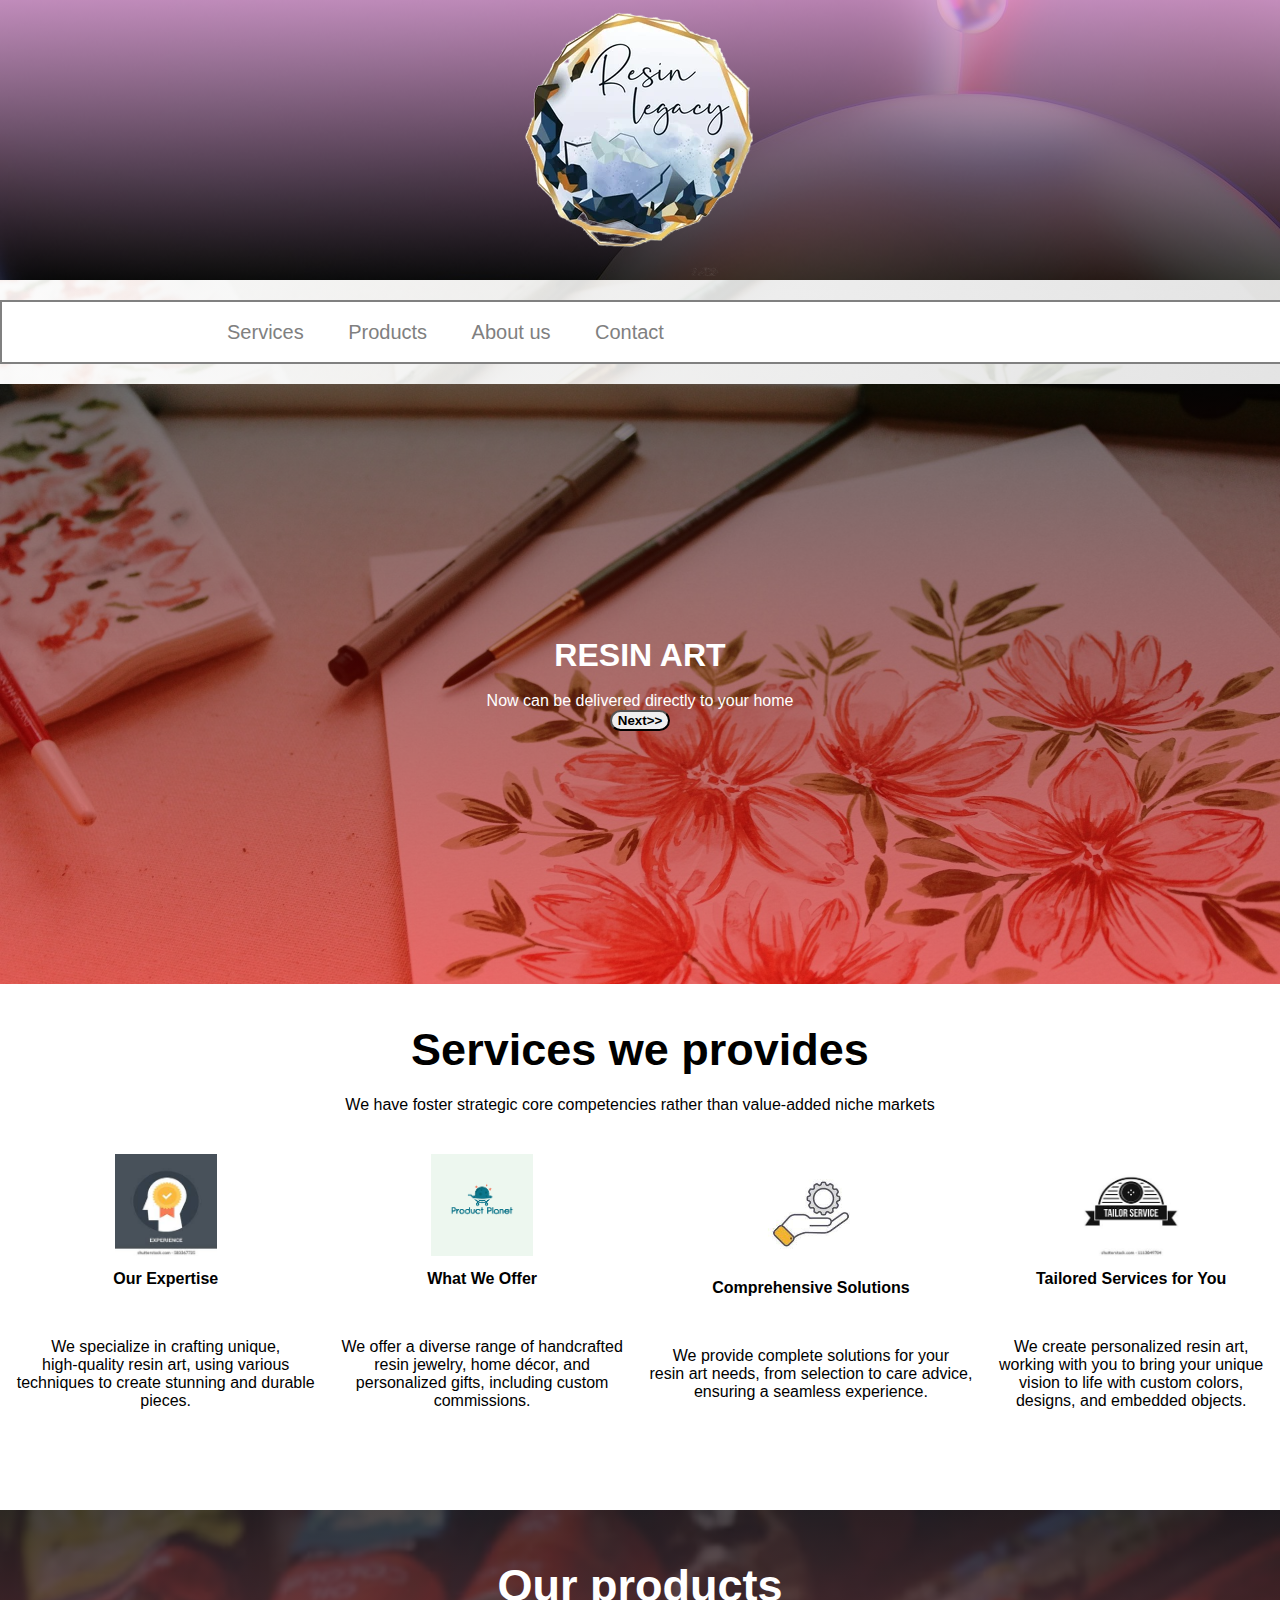
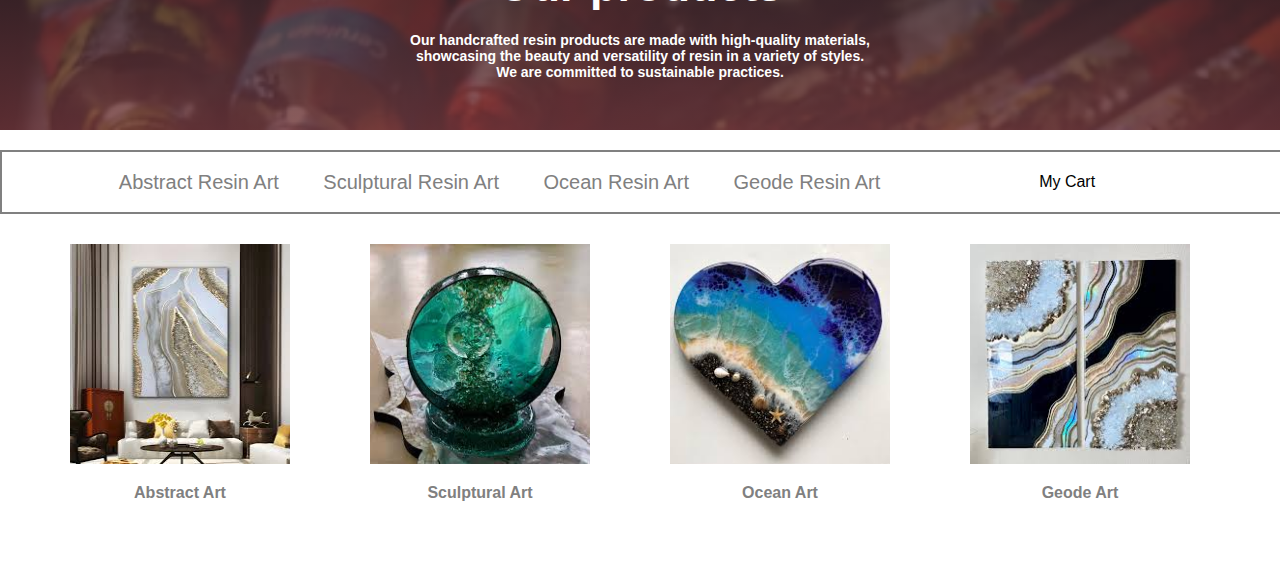
<file: index.html>
<!DOCTYPE html>
<html lang="en">

<head>
    <meta charset="UTF-8">
    <meta name="viewport" content="width=device-width, initial-scale=1.0">
    <link rel="stylesheet" href="style.css" type="text/css">
    <link rel="stylesheet" href="https://cdnjs.cloudflare.com/ajax/libs/font-awesome/6.7.1/css/all.min.css"
        integrity="sha512-5Hs3dF2AEPkpNAR7UiOHba+lRSJNeM2ECkwxUIxC1Q/FLycGTbNapWXB4tP889k5T5Ju8fs4b1P5z/iB4nMfSQ=="
        crossorigin="anonymous" referrerpolicy="no-referrer" />
    
    <title>ICT Final Project</title>
</head>

<body>

    <header>
        <!-- Logo -->

        <div class="logo">
            <img src="bgr.png" alt="ResinArt Logo">
        </div>

        <div class="panel">

            <div class="pan-list">
                <i class="fa-solid fa-bars"></i>
                <p><a href="index.html">Services</a></p>
                <p><a href="products.html">Products</a></p>
                
                <p><a href="about.html">About us</a></p>
                <p><a href="about.html">Contact</a></p>
                
            </div>

            <div class="social-icons">
                <a href=""><i class="fa-brands fa-facebook"></i></a>
                
                <a href="https://www.instagram.com/resinalette/"><i class="fa-brands fa-instagram"></i></a>
            </div>


        </div>
    </header>


    <section class="hero-section" id="herosection">
        <div class="hr-sec-cntnt" id ="hrsec">
            <h1>RESIN ART</h1>
            <br>
            <p id = "covernote"> Now can be delivered directly to your home</p>
            <button id="coverbutton">Next>></button>
        </div>
    </section>


    <div class="services">
        <p class="ser-hd"><i class="fa-brands fa-servicestack"></i>Services we provides</p>

        <p class="lines">We have foster strategic core competencies rather than value-added niche markets</p>

        <div class="ser-inf">
            <div class="experience"><img src="expert.jpeg">
                <p class="boxhd">Our Expertise</p>
                <p>We specialize in crafting unique,<br>
                high-quality resin art, using various<br>
                techniques to create stunning and durable<br>
                pieces.</p>
            </div>
            <div class="experience"><img src="offer.png">
                <p class="boxhd">What We Offer</p>
                <p>We offer a diverse range of handcrafted<br>
                resin jewelry, home décor, and<br>
                personalized gifts, including custom<br>
                commissions.</p>
            </div>
            <div class="experience"><img src="solution.jpeg">
                <p class="boxhd">Comprehensive Solutions</p>
                <p>We provide complete solutions for your<br>
                    resin art needs, from selection to care advice,<br>
                    ensuring a seamless experience.</p>
            </div>
            <div class="experience"><img src="tailor.jpeg">
                <p class="boxhd">Tailored Services for You</p>
                <p>We create personalized resin art,<br>
                working with you to bring your unique<br>
                vision to life with custom colors,<br>
                designs, and embedded objects.</p>
            </div>
        </div>

    </div>


    <!-- Our Delicious Products -->
    <div class="products">
        <p><i class="fa-brands fa-servicestack"></i>Our products</p>
        <div class="lines1">
            <p>Our handcrafted resin products are made with high-quality materials,<br>
            showcasing the beauty and versatility of resin in a variety of styles.<br>
            We are committed to sustainable practices.</p>
        </div>
    </div>

    <!-- second navbar -->
    <div class="panel1">

        <div class="pan-list1">
            <i class="fa-solid fa-bars"></i>
            <p><a href="abstract.html">Abstract Resin Art</a></p>
            <p><a href="sculptural.html">Sculptural Resin Art</a></p>
            <p><a href="ocea.html">Ocean Resin Art</a></p>
            <p><a href="geode.html">Geode Resin Art</a></p>

        </div>

        <div class="social-icons">
            <p class="cart">My Cart</p>
            <i class="fa-solid fa-cart-shopping"></i>
        </div>


    </div>




    <div class="prd-inf">
        <div class="abstract"><img src="abstract.jpeg">
            <p class="boxhd">Abstract Art</p>
        </div>
        <div class="abstract"><img src="sculptural.jpeg">
            <p class="boxhd">Sculptural Art</p>
        </div>
        <div class="abstract"><img src="ocean.jpeg">
            <p class="boxhd">Ocean Art</p>
        </div>
        <div class="abstract"><img src="geode.jpeg">
            <p class="boxhd">Geode Art</p>
        </div>

    </div>


<script>
     
</script>
</body>

</html>
</file>
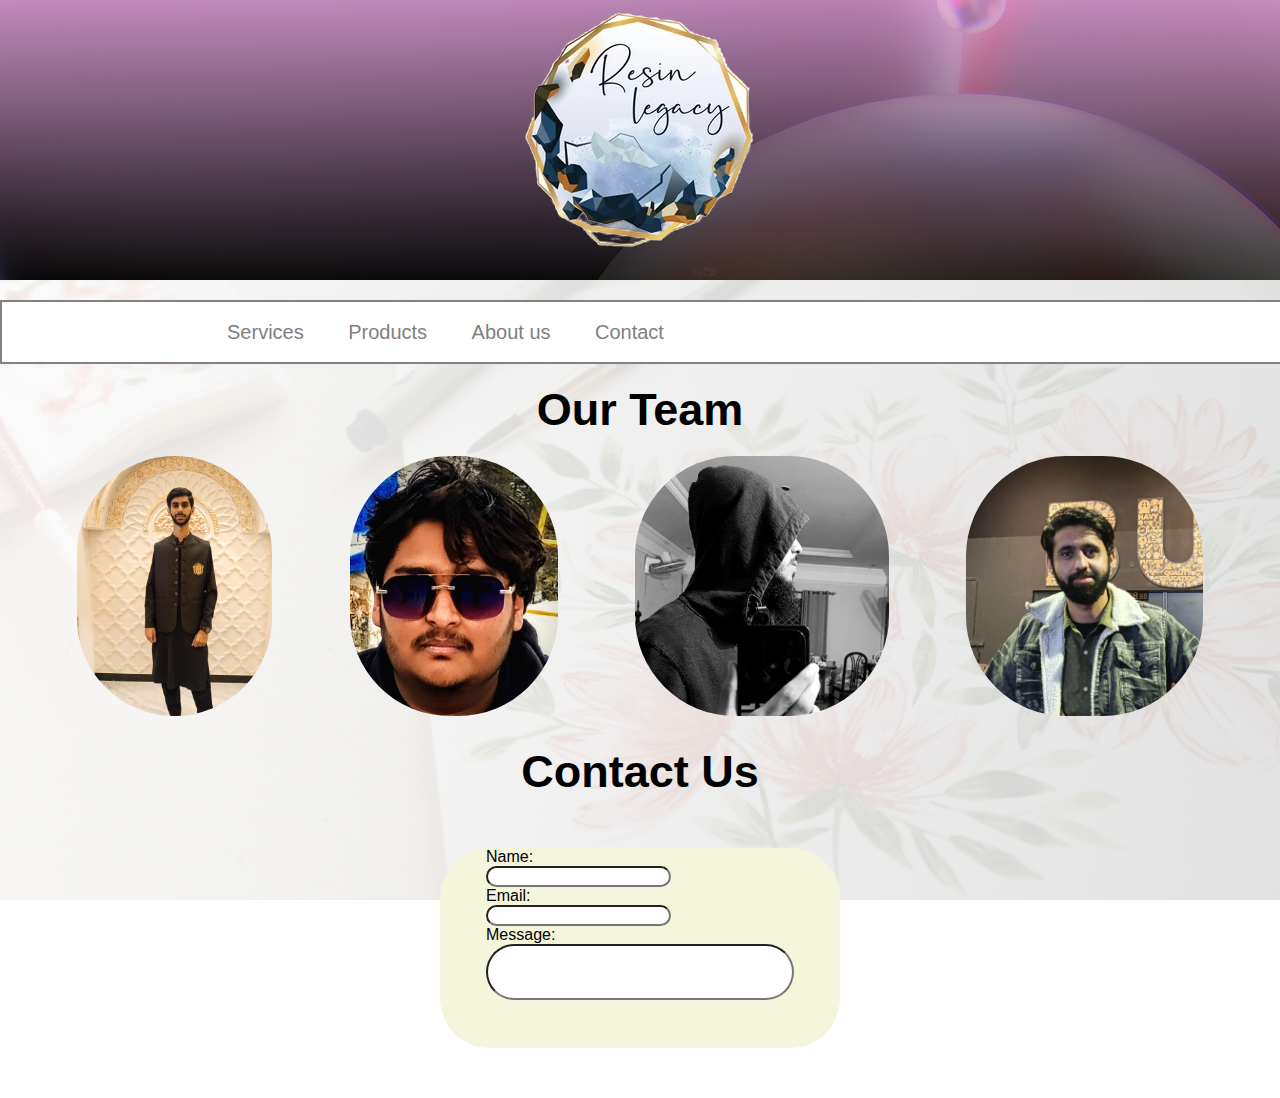
<file: about.html>
<!DOCTYPE html>
<html lang="en">

<head>
    <meta charset="UTF-8">
    <meta name="viewport" content="width=device-width, initial-scale=1.0">
    <link rel="stylesheet" href="style.css" type="text/css">
    <link rel="stylesheet" href="https://cdnjs.cloudflare.com/ajax/libs/font-awesome/6.7.1/css/all.min.css"
        integrity="sha512-5Hs3dF2AEPkpNAR7UiOHba+lRSJNeM2ECkwxUIxC1Q/FLycGTbNapWXB4tP889k5T5Ju8fs4b1P5z/iB4nMfSQ=="
        crossorigin="anonymous" referrerpolicy="no-referrer" />
    
    <title>ICT Final Project</title>
</head>

<body>

    <header>
        <!-- Logo -->

        <div class="logo">
            <img src="bgr.png" alt="ResinArt Logo">
        </div>

        <div class="panel">

            <div class="pan-list">
                <i class="fa-solid fa-bars"></i>
                <p><a href="index.html">Services</a></p>
                <p><a href="products.html">Products</a></p>
                
                <p><a href="about.html">About us</a></p>
                <p><a href="about.html">Contact</a></p>
                
            </div>

            <div class="social-icons">
                <a href=""><i class="fa-brands fa-facebook"></i></a>
                
                <a href="https://www.instagram.com/resinalette/"><i class="fa-brands fa-instagram"></i></a>
            </div>
            

        </div>
    </header>

    <section>
        <h1 class="prd-head">Our Team</h1>
        <div id="portraitcont">
            <img class="portraite" src="talhapic.jpg">
            <img class="portraite" src="bilal.jpg">
            <img class="portraite" src="portraite.jpg">
            <img class="portraite" src="kamranpic.jpg"></div>
       
    </section>

    <section>
        <h1 id="contact">Contact Us</h1>
        <div id="formcontainer">
            <div id="useful">
        <form>
            <label for="name">Name:</label><input type="text" name="Name" id="formname" class="formelement">
            <label for="email">Email:</label><input type="email" name="email" id="formemail" class="formelement">
            <label for="Message">Message:</label><input type="text" name="Message" id="formmsg" class="formelement">
        </form>
            </div>
        </div>
    </section>
    <script>
         let namee = document.getElementById("formname");
let email = document.getElementById("formemail");
let msg = document.getElementById("formmsg");

namee.onclick = function(){
    alert("Enter name");
};
email.onclick = function(){
    alert("Enter email");
};
msg.onclick = function(){
    alert("Enter your query");
};
    </script>
    </body>
    </html>
</file>
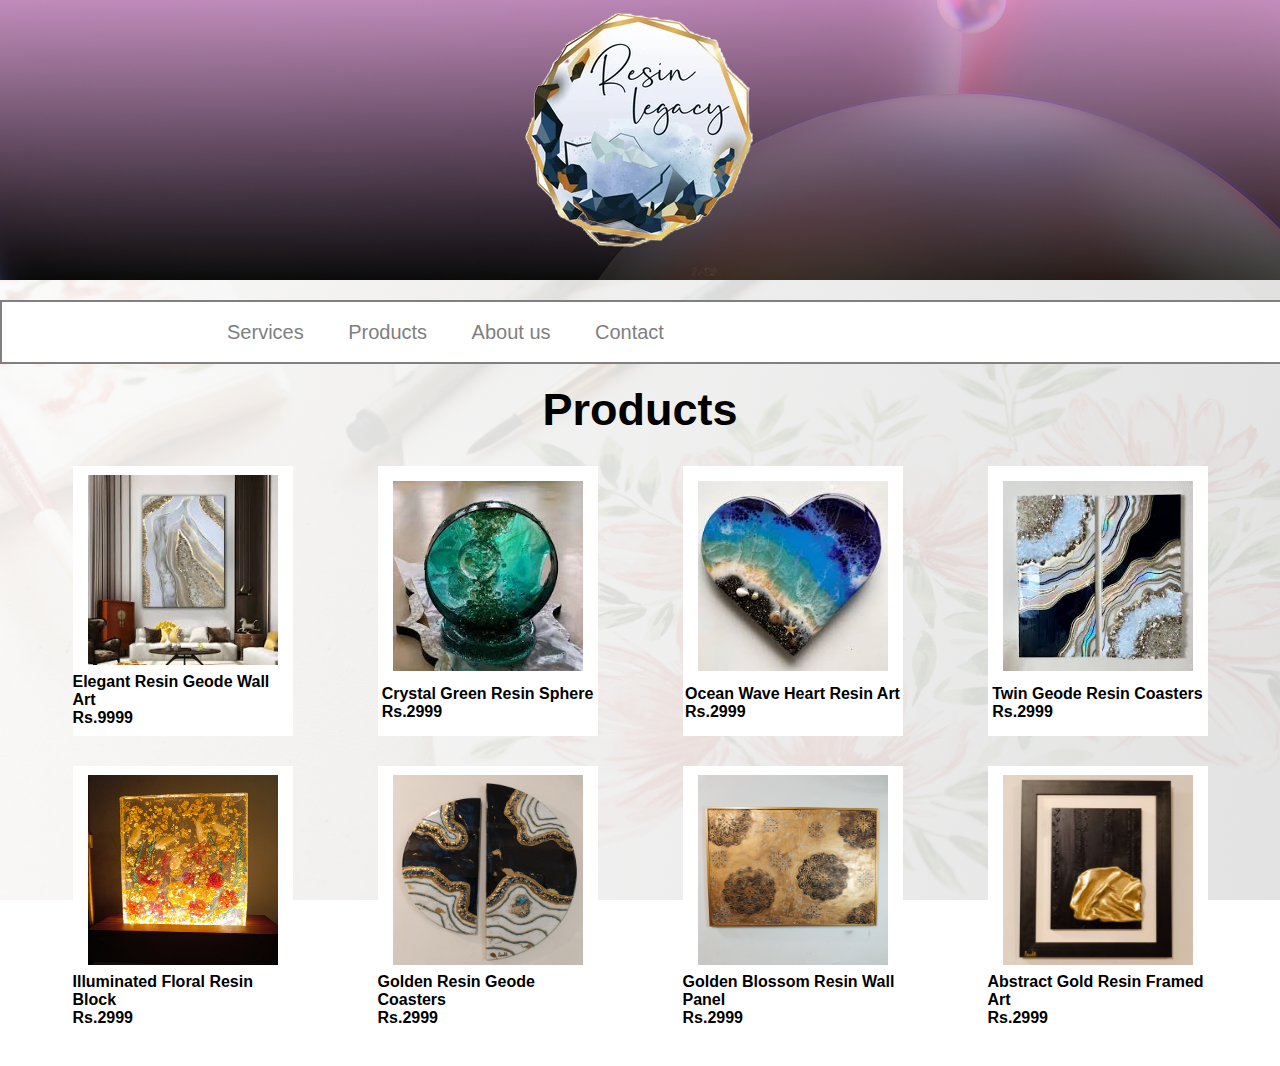
<file: products.html>
<!DOCTYPE html>
<html lang="en">

<head>
    <meta charset="UTF-8">
    <meta name="viewport" content="width=device-width, initial-scale=1.0">
    <link rel="stylesheet" href="style.css" type="text/css">
    <link rel="stylesheet" href="https://cdnjs.cloudflare.com/ajax/libs/font-awesome/6.7.1/css/all.min.css"
        integrity="sha512-5Hs3dF2AEPkpNAR7UiOHba+lRSJNeM2ECkwxUIxC1Q/FLycGTbNapWXB4tP889k5T5Ju8fs4b1P5z/iB4nMfSQ=="
        crossorigin="anonymous" referrerpolicy="no-referrer" />
    
    <title>ICT Final Project</title>
</head>

<body>

    <header>
        <!-- Logo -->

        <div class="logo">
            <img src="bgr.png" alt="ResinArt Logo">
        </div>

        <div class="panel">

            <div class="pan-list">
                <i class="fa-solid fa-bars"></i>
                <p><a href="index.html">Services</a></p>
                <p><a href="products.html">Products</a></p>
                
                <p><a href="about.html">About us</a></p>
                <p><a href="about.html">Contact</a></p>
                
            </div>

            <div class="social-icons">
                <a href=""><i class="fa-brands fa-facebook"></i></a>
                
                <a href="https://www.instagram.com/resinalette/"><i class="fa-brands fa-instagram"></i></a>
            </div>
            

        </div>
    </header>

    <section class="prd-section">
        <h1 class="prd-head">Products</h1>
<div id="productsection">
        <div class="prods">
            <div id="prd1-cont" class="prditems"><img class="imgs" src="abstract.jpeg"><p class="desc">Elegant Resin Geode Wall Art<br>Rs.9999</p></div>
            <div id="prd2-cont" class="prditems"><img class="imgs" src="sculptural.jpeg"><p class="desc">Crystal Green Resin Sphere<br>Rs.2999</p></div>
            <div id="prd3-cont" class="prditems"><img class="imgs" src="ocean.jpeg"><p class="desc">Ocean Wave Heart Resin Art<br>Rs.2999</p></div>
            <div id="prd4-cont" class="prditems"><img class="imgs" src="geode.jpeg"><p class="desc">Twin Geode Resin Coasters<br>Rs.2999</p></div>
            

        </div>
        
        <div class="prods">
            <div id="prd5-cont" class="prditems"><img class="imgs" src="IMG-20241223-WA0001.jpg"><p class="desc">Illuminated Floral Resin Block<br>Rs.2999</p></div>
            <div id="prd6-cont" class="prditems"><img class="imgs" src="IMG-20241223-WA0002.jpg"><p class="desc">Golden Resin Geode Coasters<br>Rs.2999</p></div>
            <div id="prd7-cont" class="prditems"><img class="imgs" src="IMG-20241223-WA0003.jpg"><p class="desc">Golden Blossom Resin Wall Panel<br>Rs.2999</p></div>
            <div id="prd8-cont" class="prditems"><img class="imgs" src="IMG-20241223-WA0004.jpg"><p class="desc">Abstract Gold Resin Framed Art<br>Rs.2999</p></div>
        </div>
        
    </div>

    </section>
    
</body>
</html>
</file>
<file: style.css>
* {
        margin: 0;
        font-family: Verdana, Geneva, Tahoma, sans-serif;
        border: border-box;
    }

    body {
        background-image: linear-gradient(90deg, rgba(255, 255, 255, 0.9), rgba(230, 230, 230, 0.9)), url("RAS.jpg");
        width: 100%;
        background-repeat: no-repeat;
        background-attachment: fixed;
        background-size: cover;
    }


    /* logo */
    .logo {
        background-image: linear-gradient(to bottom, rgba(220, 153, 211, 0.8), rgba(0, 0, 0, 0.7)), url("logobg.jpg");
        /* margin-bottom: 50px;
        margin-top: 50px; */
        display: flex;
        align-items: center;
        justify-content: center;
        text-align: center;

    }


    /* PANEL */
    .panel {
        display: flex;
        height: 60px;
        width: 100%;
        background-color: #fff;
        align-items: center;
        text-align: center;
        align-content: center;
        align-items: center;
        justify-content: space-evenly;
        border: 2px solid grey;
        margin-bottom: 20px;
        margin-top: 20px;
    }


    .pan-list p {
        width: 532px;
        list-style: none;
        display: inline;
        justify-content: center;
        gap: 20px;
        margin: 0;
        padding: 0;
    }

    .pan-list p a {
        display: inline-block;
        text-decoration: none;
        color: gray;
        background-color: #fff;
        padding: 10px 20px;
        border-radius: 5px;
        border: none;
        font-size: 20px;
        transition: background-color 0.3s, transform 0.2s;
    }

    .pan-list p a:hover {
        background-color: pink;
        transform: scale(1.05);
        border: 2px solid grey;
    }

    /* Icons effect */
    .social-icons {
        display: flex;
        justify-content: center;
        align-items: center;
        background-color: none;
        height: 48px;
        width: 188px;
        gap: 20px;

    }


    .social-icons i {
        display: flex;
        justify-content: center;
        align-items: center;
        gap: 4px;
        height: 48px;
        width: 28px;
        border-radius: 20%;
        font-size: 22px;
        transition: tranform 0.3s ease;

    }

    .social-icons i:hover {
        color: #e07dc0;
        cursor: pointer;
    }
    .social-icons a{
        color: grey;
    }
    .social-icons a:hover {
        color: #e07dc0;
        cursor: pointer;
    }





    /* Hero Section */
    .hero-section {
        color: #fff;
        background-image: linear-gradient(to top, rgba(255, 0, 0, 0.5), rgba(0, 0, 0, 0.5)), url("RAS.jpg");
        background-size: cover;
        background-repeat: no-repeat;
        background-position: center;
        height: 600PX;
        text-align: center;
        justify-content: center;
        align-items: center;
        display: flex;
        transition: 0.3s ease;
    }
    .hero-section:hover {
        color: #fff;
        background-image: linear-gradient(to top, rgba(255, 0, 0, 0.5), rgba(0, 0, 0, 0.5)), url("RAS.jpg");
        background-size: cover;
        background-repeat: no-repeat;
        background-position: center;
        height: 650PX;
        text-align: center;
        justify-content: center;
        align-items: center;
        display: flex;
        transition: 0.3s ease;

    }

    /* Button on hero section and its hover effect */
    .res-btn {
        justify-content: center;
        align-items: center;
        background-color: none;
        width: 40px;
        margin-top: 350px;
        padding-bottom: 4px;
        display: inline-block;
        background-color: #fff;
        
        border-radius: 50px;
        border: 2px solid grey;
        font-size: 20px;
        transition: background-color 0.3s, transform 0.2s;
    }

    .res-btn:hover {
        color: palevioletred;
        cursor: pointer;
    }

    /* Sevices section */
    .services {
        /* background-color: rgb(251, 245, 248); */
        text-align: center;
        justify-content: center;
        padding-top: 40px;
        padding-bottom: 40px;

    }

    /* Services head */
    .ser-hd {
        font-size: 45px;
        font-weight: bold;
        color: black;
        margin-bottom: 20px;

    }

    /* services information */
    .ser-inf {

        display: flex;
        justify-content: space-evenly;
        align-items: center;
        margin-top: 20px;
        /* margin-right: 30px; */
    }

    .ser-inf p {

        margin-bottom: 50px;

    }

    /* text below the pics */
    .boxhd {
        margin-top: 10px;
        font-weight: bold;
        text-align: center;
    }

    .experience {
        background-color: white;
        padding: 10px 10px 10px 10px;

    }

    /* experience class for all images */
    .experience img {
        align-items: center;
        justify-content: center;
        height: 102px;
        width: 102px;
        margin-top: 10px;
    }

    .experience img:hover {
        transition: transform 0.3s ease, box-shadow 0.3s ease;
        transform: scale(1.1);
        box-shadow: 0 8px 12px rgba(0, 0, 0, 0.3);
        cursor: pointer;
    }

    /* products section */
    .products {
        background-image: linear-gradient(to top, rgba(112, 51, 51, 0.8), rgba(37, 27, 27, 0.8)), url("productbg.avif");
        background-repeat: no-repeat;
        background-size: cover;
        padding: 50px 50px 50px 50px;
        font-size: 45px;
        color: white;
        text-align: center;
        font-weight: bold;
        /* margin-bottom: 20px; */
        /* margin-top: 50px; */
    }

    .lines1 {
        margin-top: 20px;
        color: #fff;
        font-weight: 10px;
        font-size: 14px;
        align-items: center;
        text-align: center;
    }



    /* panel2 second navbar same property as of first pannel  */

    .panel1 {
        display: flex;
        height: 60px;
        width: 100%;
        background-color: #fff;
        align-items: center;
        text-align: center;
        align-content: center;
        align-items: center;
        justify-content: space-evenly;
        border: 2px solid grey;
        margin-bottom: 20px;
        margin-top: 20px;

    }

    .pan-list1 p {
        width: 532px;
        list-style: none;
        display: inline;
        justify-content: center;
        gap: 20px;
        margin: 0;
        padding: 0;
    }

    .pan-list1 p a {
        display: inline-block;
        text-decoration: none;
        color: gray;
        background-color: #fff;
        padding: 10px 20px;
        border-radius: 5px;
        border: none;
        font-size: 20px;
        transition: background-color 0.3s, transform 0.2s;

    }

    .pan-list1 p a:hover {
        color: palevioletred;
        transform: scale(1.05);
        border: 2px solid grey;
    }



    /* Product information */
    .prd-inf {
        color: grey;
        display: flex;
        justify-content: space-evenly;
        align-items: center;
        margin-right: 20px;
        padding-bottom: 50px;
    }

    .prd-inf p {
        margin-top: 20px;
    }

    /* Abstract class applied to all images in product section */
    .abstract img {
        display: flex;
        align-items: center;
        justify-content: center;
        height: 220px;
        width: 220px;
    }

    .abstract img:hover {
        transition: transform 0.3s ease, box-shadow 0.3s ease;
        transform: scale(1.1);
        box-shadow: 0 8px 12px rgba(0, 0, 0, 0.3);
        cursor: pointer;
    }

    .abstract {
        padding: 10px 10px 10px 10px;
        background-color: #fff;
    }

    .prd-head{
        text-align: center;
        font-size: 45px;
        font-weight: bold;
        color: black;
        margin-bottom: 20px;
    }
    .prods{
        
        
        display: flex;
        justify-content: space-around;
        flex-wrap: wrap;
        margin: 30px;
    }
    /*.prditems{
        padding: 20px;
        background-color: beige;

    }
    .prditems img:hover{
            object-fit: contain;

    }*/ 
.prditems img{
    transition: 0.3s ease;
        height:190px;
        width:190px;
    }
.prditems{
    display: flex;
    flex-direction: column;
    align-items: center;
    justify-content: space-evenly;
    background-color: white;
    height:270px;
    width:220px;
    
    
}

.prditems .imgs:hover{
    transition: 0.3s ease;
    height:220px;
    width:220px;
    
    
}

.desc{
   
    color: black;
    font-weight: bold;
    font-family:'Franklin Gothic Medium', 'Arial Narrow', Arial, sans-serif;
    
}
#portraitcont{
    display: flex;
    flex-direction: row;
    justify-content: space-evenly;
    align-items: center;
}
.portraite{
    height:260px;
    width:auto;
    border-radius: 100px;
    transition: 0.3s ease;
}
.portraite:hover{
    height:300px;
    width:auto;
    border-radius: 100px;
    transition: 0.3s ease;
}
.formelement{
    display: block;
    border-radius: 30px;
}
#formmsg{
    width:300px;
    height:50px;
}
#formcontainer{
    margin-top: 50px;
    display: flex;
    flex-direction: row;
    justify-content: center;
    align-items: center;
    margin-bottom: 50px;
}
#useful{
    display: flex;
    flex-direction: row;
    justify-content: center;

    background-color: beige;
    height:200px;
    width:400px;
    border-radius: 50px;
    
}
#contact{
    margin-top:30px;
    text-align: center;
        font-size: 45px;
        font-weight: bold;
        color: black;
        margin-bottom: 20px;
}
#coverbutton{
    border-radius: 20px;
    font-weight: bold;
}
</file>
